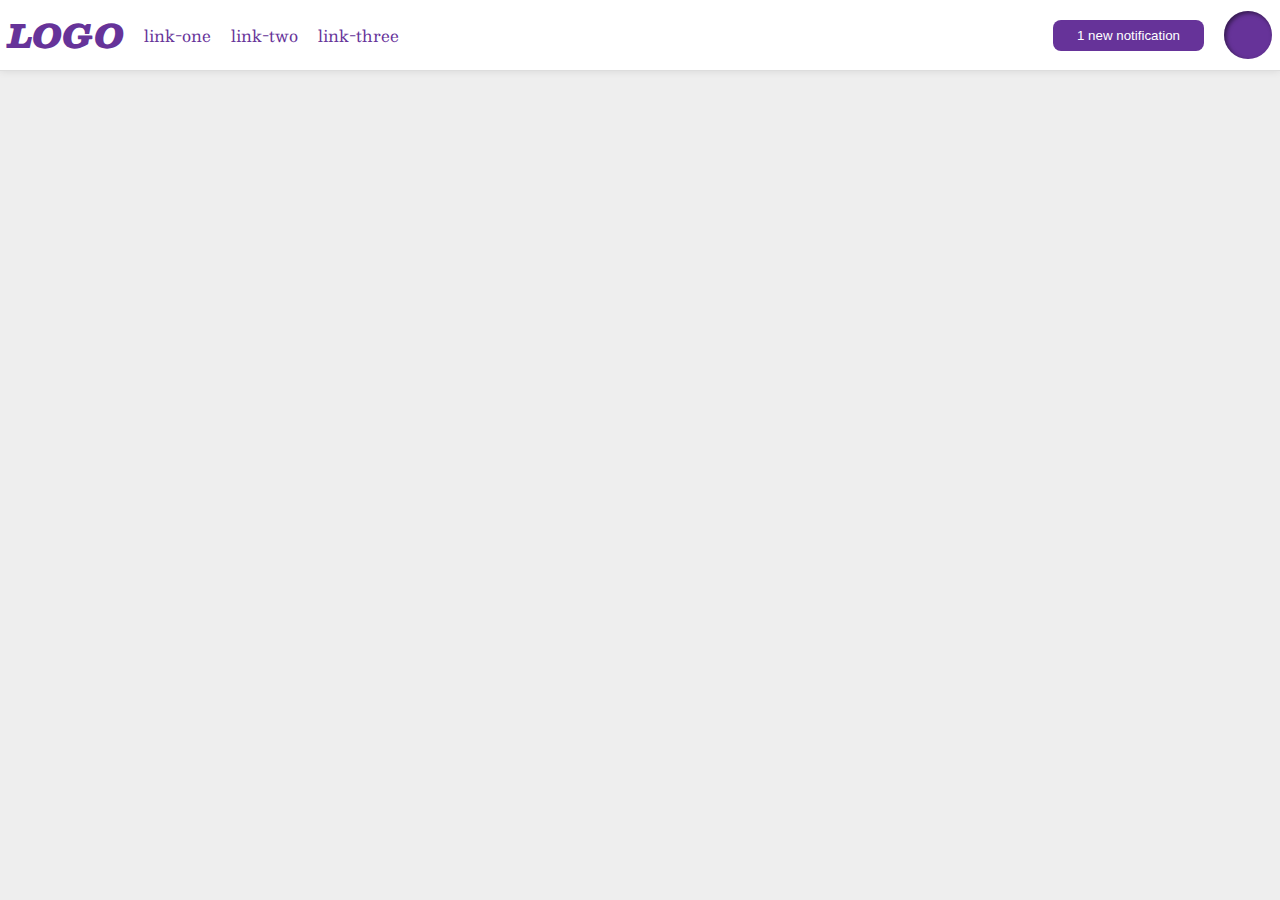
<file: flex/03-flex-header-2/index.html>
<!DOCTYPE html>
<html lang="en">
<head>
  <meta charset="UTF-8">
  <meta http-equiv="X-UA-Compatible" content="IE=edge">
  <meta name="viewport" content="width=device-width, initial-scale=1.0">
  <title>Flex Header 2</title>
  <link rel="stylesheet" href="style.css">
</head>
<body>
  <div class="header">
    <div class="left">
      <div class="logo">
        LOGO
      </div>
      <ul class="links">
        <li><a href="google.com">link-one</a></li>
        <li><a href="google.com">link-two</a></li>
        <li><a href="google.com">link-three</a></li>
      </ul>
    </div>
    <div class="notContainer">
      <button class="notifications">
        1 new notification
      </button>
      <div class="profile-image"></div>
    </div>
  </div>
</body>
</html>
</file>
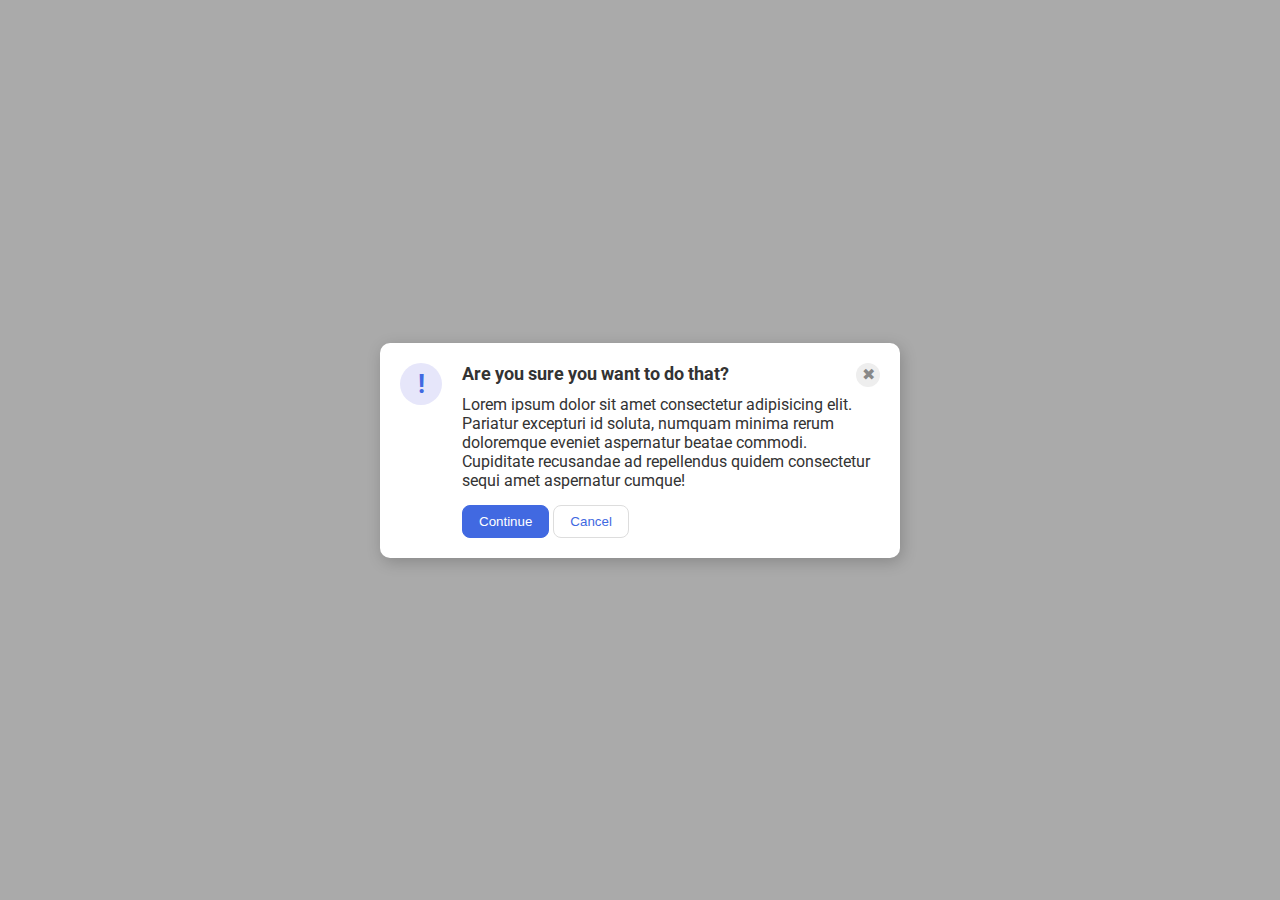
<file: flex/05-flex-modal/index.html>
<!DOCTYPE html>
<html lang="en">
<head>
  <meta charset="UTF-8">
  <meta http-equiv="X-UA-Compatible" content="IE=edge">
  <meta name="viewport" content="width=device-width, initial-scale=1.0">
  <link rel="stylesheet" href="style.css">
  <title>Modal</title>
</head>
<body>
  <div class="modal">
    <div class="icon">!</div>
    <div class="container">
      <div class="header">Are you sure you want to do that?<div class="close-button">✖</div></div>
      <div class="text">Lorem ipsum dolor sit amet consectetur adipisicing elit. Pariatur excepturi id soluta, numquam minima rerum doloremque eveniet aspernatur beatae commodi. Cupiditate recusandae ad repellendus quidem consectetur sequi amet aspernatur cumque!</div>
      <button class="continue">Continue</button>
      <button class="cancel">Cancel</button>
    </div>
  </div>
</body>
</html>
</file>
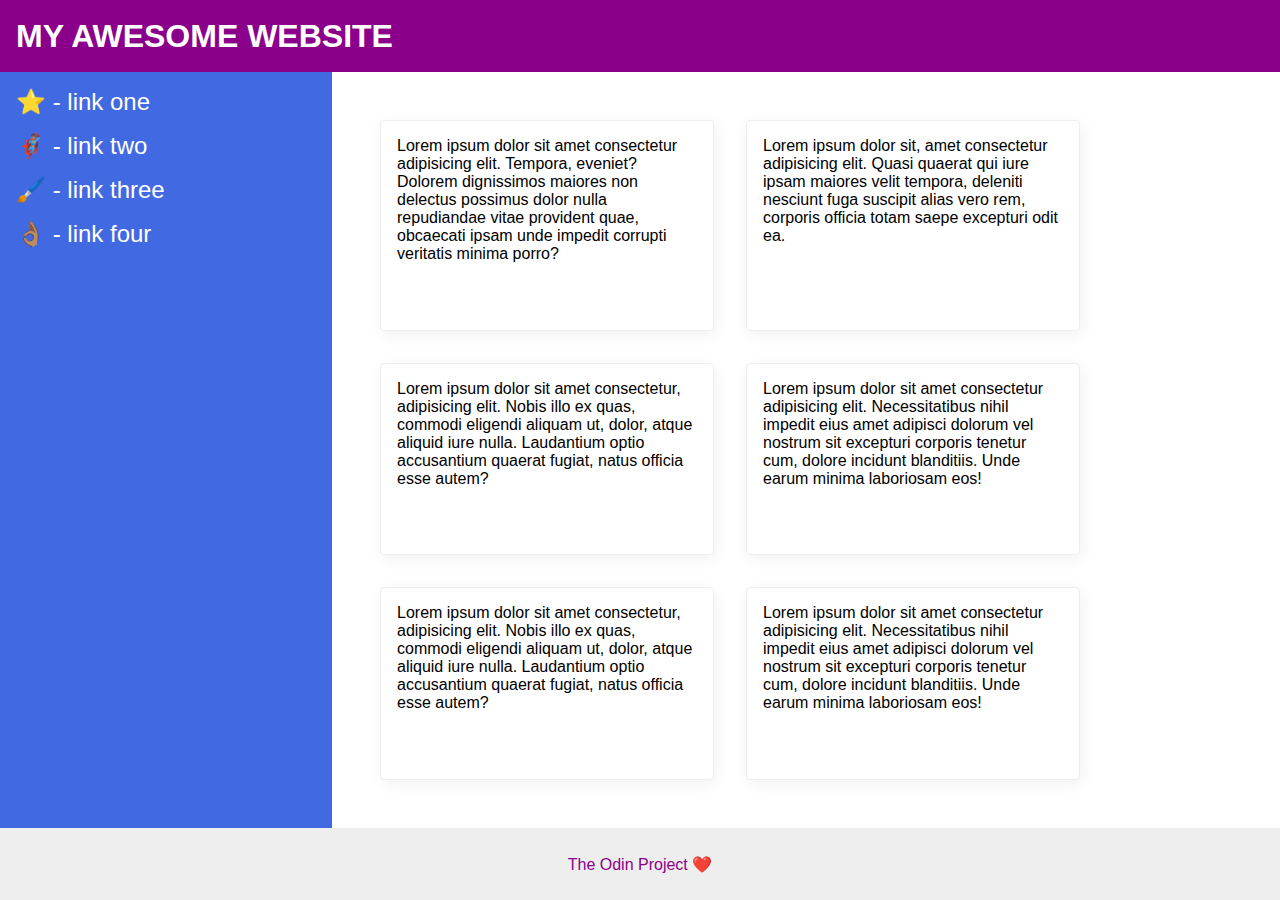
<file: flex/07-flex-layout-2/index.html>
<!DOCTYPE html>
<html lang="en">
<head>
  <meta charset="UTF-8">
  <meta http-equiv="X-UA-Compatible" content="IE=edge">
  <meta name="viewport" content="width=device-width, initial-scale=1.0">
  <title>The Holy Grail</title>
  <link rel="stylesheet" href="style.css">
</head>
<body>
  <div class="header">
    MY AWESOME WEBSITE
  </div>
  <div class="container">
    <div class="sidebar">
      <ul>
        <li><a href="google.com">⭐ - link one</a></li>
        <li><a href="google.com">🦸🏽‍♂️ - link two</a></li>
        <li><a href="google.com">🖌️ - link three</a></li>
        <li><a href="google.com">👌🏽 - link four</a></li>
      </ul>
    </div>
    <div class="cardCont">
      <div class="card">Lorem ipsum dolor sit amet consectetur adipisicing elit. Tempora, eveniet? Dolorem dignissimos maiores non delectus possimus dolor nulla repudiandae vitae provident quae, obcaecati ipsam unde impedit corrupti veritatis minima porro?</div>
      <div class="card">Lorem ipsum dolor sit, amet consectetur adipisicing elit. Quasi quaerat qui iure ipsam maiores velit tempora, deleniti nesciunt fuga suscipit alias vero rem, corporis officia totam saepe excepturi odit ea.</div>
      <div class="card">Lorem ipsum dolor sit amet consectetur, adipisicing elit. Nobis illo ex quas, commodi eligendi aliquam ut, dolor, atque aliquid iure nulla. Laudantium optio accusantium quaerat fugiat, natus officia esse autem?</div>
      <div class="card">Lorem ipsum dolor sit amet consectetur adipisicing elit. Necessitatibus nihil impedit eius amet adipisci dolorum vel nostrum sit excepturi corporis tenetur cum, dolore incidunt blanditiis. Unde earum minima laboriosam eos!</div>
      <div class="card">Lorem ipsum dolor sit amet consectetur, adipisicing elit. Nobis illo ex quas, commodi eligendi aliquam ut, dolor, atque aliquid iure nulla. Laudantium optio accusantium quaerat fugiat, natus officia esse autem?</div>
      <div class="card">Lorem ipsum dolor sit amet consectetur adipisicing elit. Necessitatibus nihil impedit eius amet adipisci dolorum vel nostrum sit excepturi corporis tenetur cum, dolore incidunt blanditiis. Unde earum minima laboriosam eos!</div>
    </div>
  </div>
  <div class="footer">
    The Odin Project ❤️
  </div>
</body>
</html>
</file>
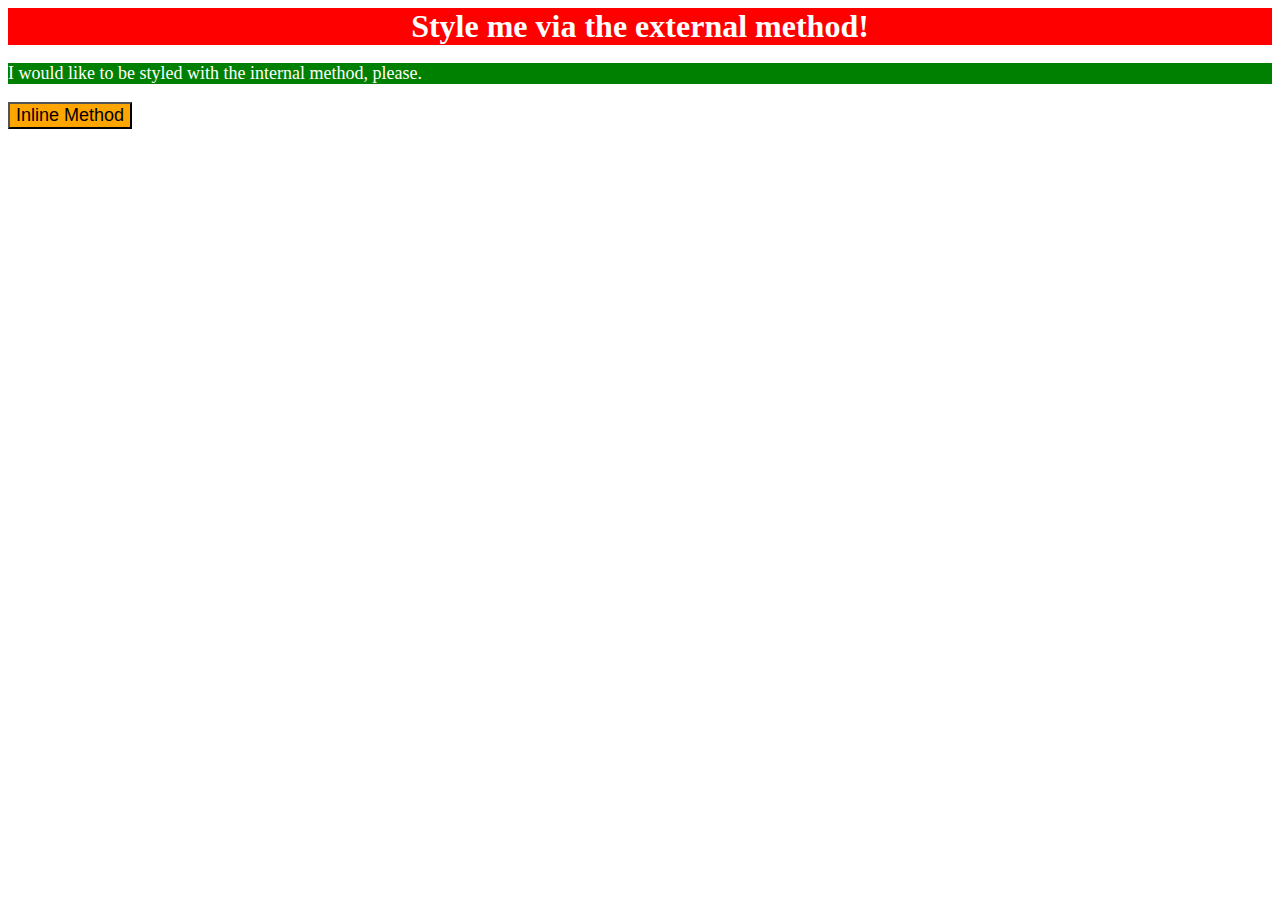
<file: foundations/01-css-methods/index.html>
<!DOCTYPE html>
<html lang="en">
<head>
  <meta charset="UTF-8">
  <meta http-equiv="X-UA-Compatible" content="IE=edge">
  <meta name="viewport" content="width=device-width, initial-scale=1.0">
  <link href="style.css" rel="stylesheet" type="text/css">
  <title>Methods for Adding CSS</title>
  <style>
    button {
      background-color: orange;
      font-size: 18px;
    }
  </style>
</head>
<body>
  <div>Style me via the external method!</div>
  <p style="background-color: green; color: white; font-size: 18px;">I would like to be styled with the internal method, please.</p>
  <button>Inline Method</button>
</body>
</html>
</file>
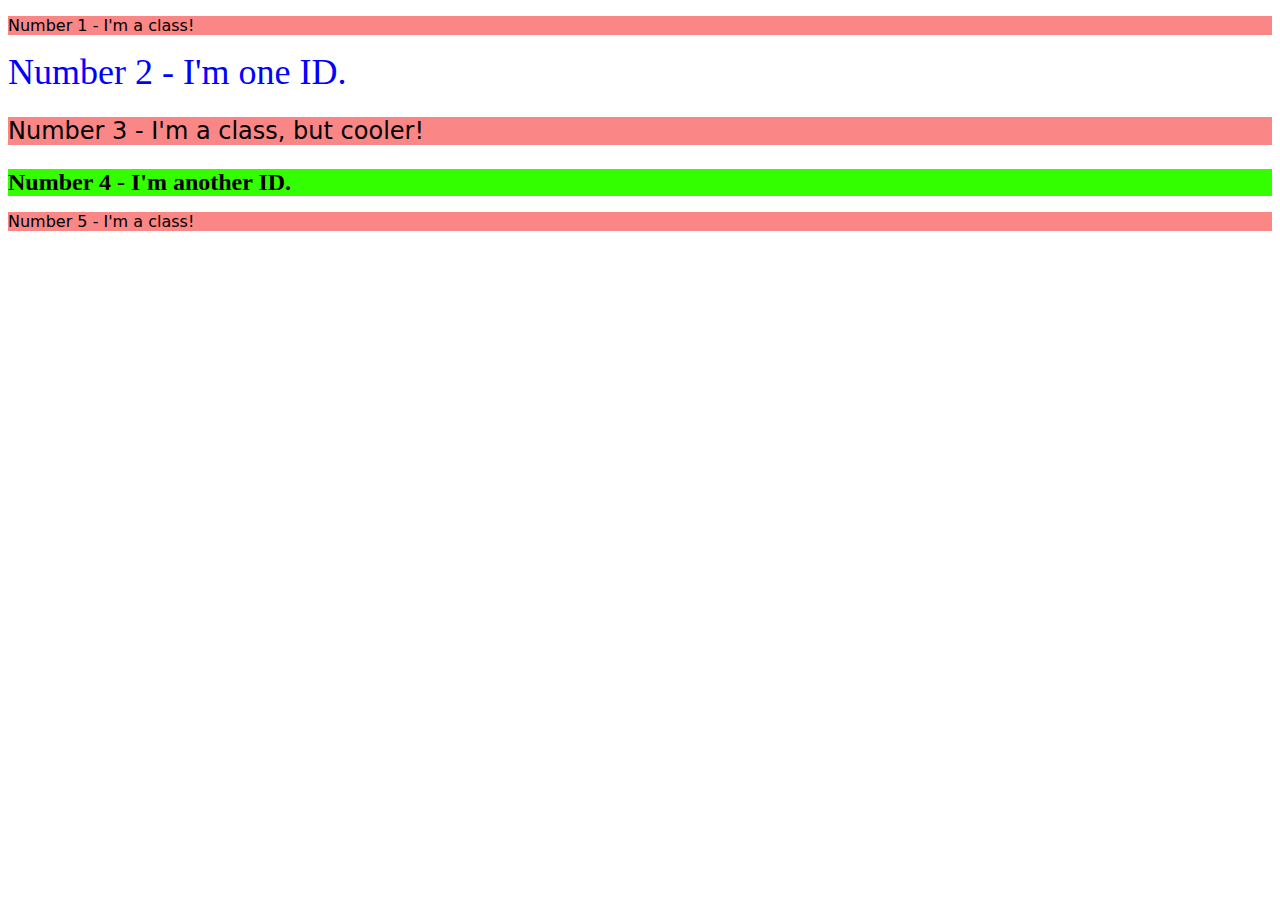
<file: foundations/02-class-id-selectors/index.html>
<!DOCTYPE html>
<html lang="en">
<head>
  <meta charset="UTF-8">
  <meta http-equiv="X-UA-Compatible" content="IE=edge">
  <meta name="viewport" content="width=device-width, initial-scale=1.0">
  <title>Class and ID Selectors</title>
  <link rel="stylesheet" href="style.css">
</head>
<body>
  <p class="odd">Number 1 - I'm a class!</p>
  <div id="two">Number 2 - I'm one ID.</div>
  <p class="odd three">Number 3 - I'm a class, but cooler!</p>
  <div id="four">Number 4 - I'm another ID.</div>
  <p class="odd">Number 5 - I'm a class!</p>
</body>
</html>
</file>
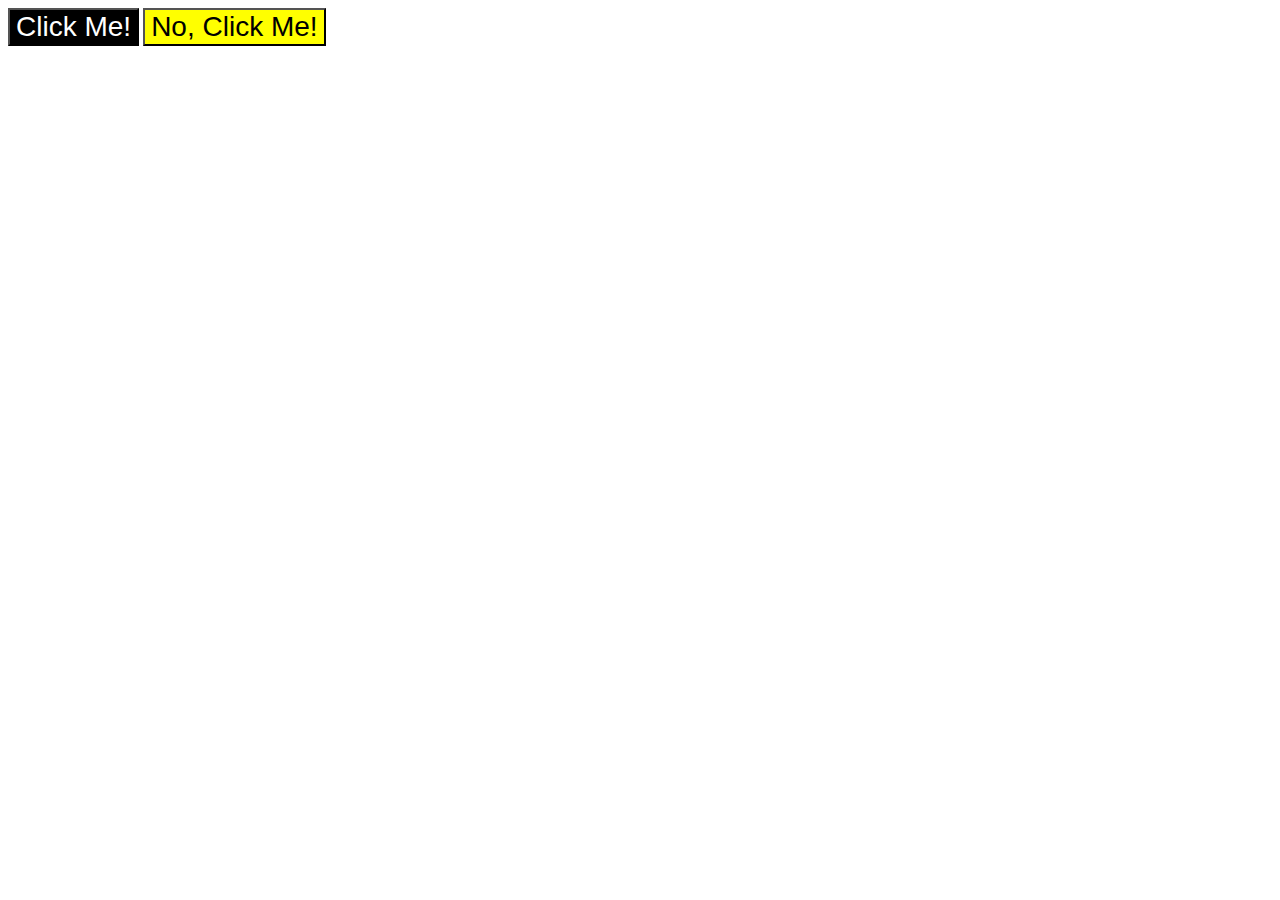
<file: foundations/03-grouping-selectors/index.html>
<!DOCTYPE html>
<html lang="en">
<head>
  <meta charset="UTF-8">
  <meta http-equiv="X-UA-Compatible" content="IE=edge">
  <meta name="viewport" content="width=device-width, initial-scale=1.0">
  <title>Grouping Selectors</title>
  <link rel="stylesheet" href="style.css">
</head>
<body>
  <button class="first">Click Me!</button>
  <button class="second">No, Click Me!</button>
</body>
</html>
</file>
<file: flex/03-flex-header-2/style.css>
/* this is some magical font-importing.  
you'll learn about it later. */
@import url('https://fonts.googleapis.com/css2?family=Besley:ital,wght@0,400;1,900&display=swap');

body {
  margin: 0;
  background: #eee;
  font-family: Besley, serif;
}

.header {
  background: white;
  border-bottom: 1px solid #ddd;
  box-shadow: 0 0 8px rgba(0,0,0,.1);
  display: flex;
  justify-content: space-between;
  align-items: center;
  padding: 8px;
}

.profile-image {
  background: rebeccapurple;
  box-shadow: inset 2px 2px 4px rgba(0,0,0,.5);
  border-radius: 50%;
  width: 48px;
  height:  48px;
}

.logo {
  color: rebeccapurple;
  font-size: 32px;
  font-weight: 900;
  font-style: italic;
}

button {
  border: none;
  border-radius: 8px;
  background: rebeccapurple;
  color: white;
  padding: 8px 24px;
}

a {
  /* this removes the line under our links */
  text-decoration: none;
  color: rebeccapurple;
}

ul {
  list-style-type: none;
}

.left {
  display: flex;
  align-items: center;
  gap: 20px;
}

.links {
  display: flex;
  margin: 0;
  padding: 0;
  gap: 20px;
}

.notContainer {
  display: flex;
  align-items: center;
  gap: 20px;
}
</file>
<file: flex/05-flex-modal/style.css>
@import url('https://fonts.googleapis.com/css2?family=Roboto:wght@400;700&display=swap');

html, body {
  height: 100%;
}

body {
  font-family: Roboto, sans-serif;
  margin: 0;
  background: #aaa;
  color: #333;
  /* I'll give you this one for free lol */
  display: flex;
  align-items: center;
  justify-content: center;
}

.modal {
  background: white;
  width: 480px;
  border-radius: 10px;
  box-shadow: 2px 4px 16px rgba(0,0,0,.2);
  display: flex;
  gap: 20px;
  padding: 20px;
}

.icon {
  color: royalblue;
  font-size: 26px;
  font-weight: 700;
  background: lavender;
  width: 42px;
  height: 42px;
  border-radius: 50%;
  display: flex;
  align-items: center;
  justify-content: center;
}

.close-button {
  background: #eee;
  border-radius: 50%;
  color: #888;
  font-weight: 400;
  font-size: 16px;
  height: 24px;
  width: 24px;
  display: flex;
  align-items: center;
  justify-content: center;
}

button {
  padding: 8px 16px;
  border-radius: 8px;
}

button.continue {
  background: royalblue;
  border: 1px solid royalblue;
  color: white;
}

button.cancel {
  background: white;
  border: 1px solid #ddd;
  color: royalblue;
}

.header {
  font-weight: bold;
  font-size: 18px;
  display: flex;
  justify-content: space-between;
  margin-bottom: 8px;
}

.text {
  margin-bottom: 15px;
}

.icon {
  flex-shrink: 0;
}
</file>
<file: flex/07-flex-layout-2/style.css>
body {
  font-family: -apple-system, BlinkMacSystemFont, 'Segoe UI', Roboto, Oxygen, Ubuntu, Cantarell, 'Open Sans', 'Helvetica Neue', sans-serif;
  margin: 0;
  min-height: 100vh;
  display: flex;
  flex-direction: column;
}

ul {
  list-style-type: none;
  padding: 0;
  margin: 0;
}

a {
  text-decoration: none;
  color: #FFFFFF;
}

.header {
  height: 72px;
  background: darkmagenta;
  color: white;
  font-weight: 900;
  display: flex;
  align-items: center;
  padding-left: 16px;
  font-size: 32px;
}

.footer {
  height: 72px;
  background: #eee;
  color: darkmagenta;
  display: flex;
  align-items: center;
  justify-content: center ;
}

.sidebar {
  width: 300px;
  background: royalblue;
  padding: 16px;
  flex-shrink: 0;
}

.sidebar a {
  font-size: 24px;
}

li {
  margin-bottom: 16px;
}

.cardCont {
  padding: 32px;
  display: flex;
  flex-wrap: wrap;
}

.card {
  border: 1px solid #eee;
  box-shadow: 2px 4px 16px rgba(0,0,0,.06);
  border-radius: 4px;
  padding: 16px;
  margin: 16px;
  width: 300px;
}

.container {
  display: flex;
  flex: 1;
}
</file>
<file: foundations/01-css-methods/style.css>
div {
    background-color: red;
    color: white;
    font-size: 32px;
    text-align: center;
    font-weight: bold;
}
</file>
<file: foundations/02-class-id-selectors/style.css>
.odd {
    background-color: rgb(250, 134, 134);
    font-family: 'Verdana', 'DejaVu Sans', 'sans-serif';
}

#two {
    color: #0000ff;
    font-size: 36px;
}

.three {
    font-size: 24px;
}

#four {
    background-color: rgb(51, 255, 0);
    font-weight: bold;
    font-size: 24px;
}
</file>
<file: foundations/03-grouping-selectors/style.css>
.first, .second {
    font-size: 28px;
    font-family: 'Helvetica', 'Times New Roman', 'sans-serif';
}

.first {
    background-color: black;
    color: white;
}

.second {
    background-color: yellow;
}
</file>
